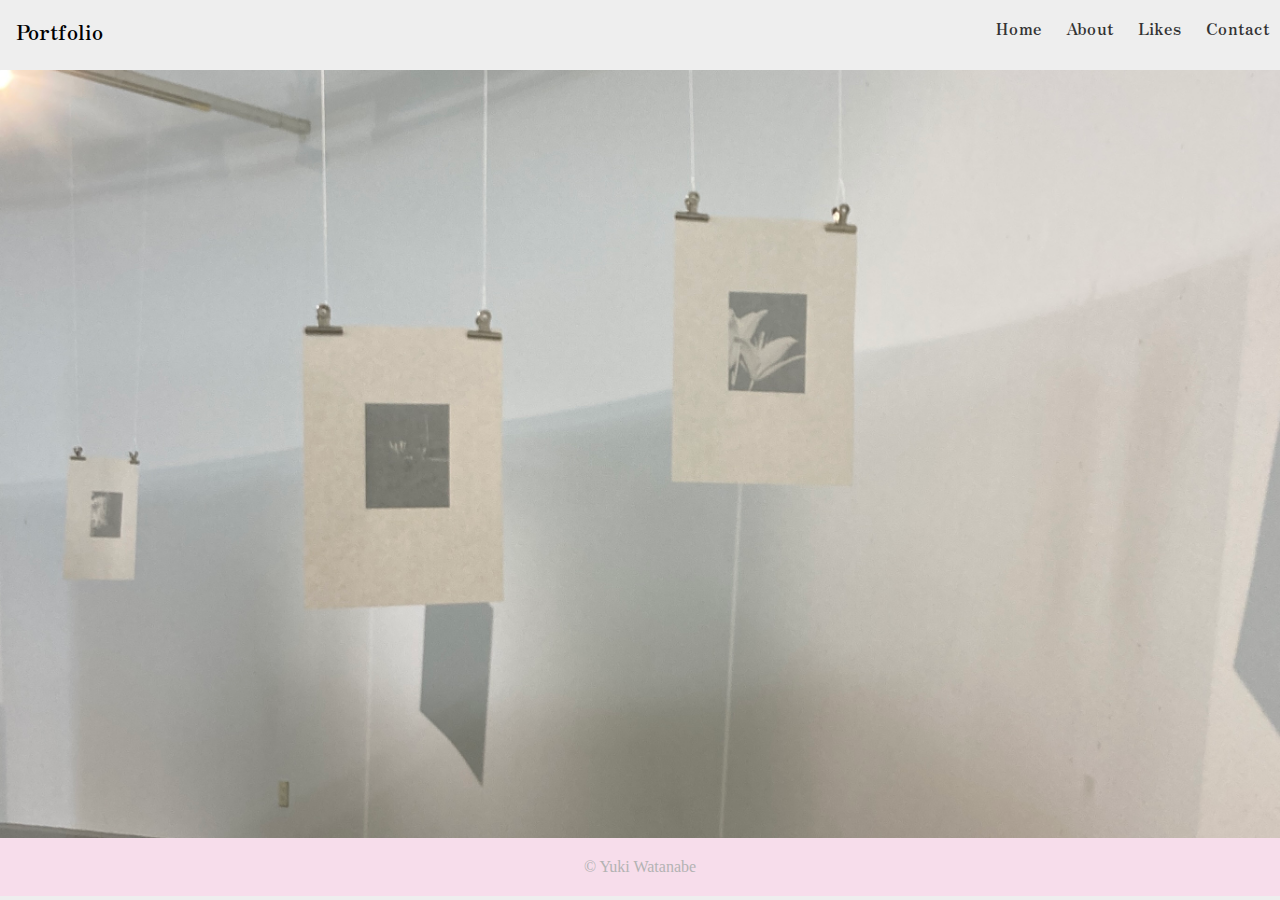
<file: index.html>
<!DOCTYPE html>
<html lang="ja">

<head>
        <meta charset="UTF-8">
        <meta name="viewport" content="width=device-width, initial-scale=1.0">
        <title>portfolio</title>
        <link rel="preconnect" href="https://fonts.googleapis.com">
        <link rel="preconnect" href="https://fonts.gstatic.com" crossorigin>
        <link href="https://fonts.googleapis.com/css2?family=Zen+Antique&display=swap" rel="stylesheet">
        <link rel="stylesheet" href="style.css">
</head>

<body id="about">
        <div id="wrap">
                <header>
                        <div class="box">

                                <h1><a half="index.htmi">Portfolio</a></h1>
                                <input type="checkbox" id="navBtn">
                                <label for="navBtn" class="open"><span></span></label>

                                <nav>
                                        <ul>
                                                <li><a href="index.html">Home</a></li>
                                                <li><a href="about.html">About</a></li>
                                                <li><a href="likes.html">Likes</a></li>
                                                <li><a href="contact.html">Contact</a></li>
                                        </ul>
                                </nav>
                        </div>

                        <div class="main-visual">
                                <img src="images/IMG_4307.jpg" alt="メインビジュアル">
                        </div>
                </header>

                <footer>
                        <p>© Yuki Watanabe</p>
                </footer>


</body>

</html>
</file>
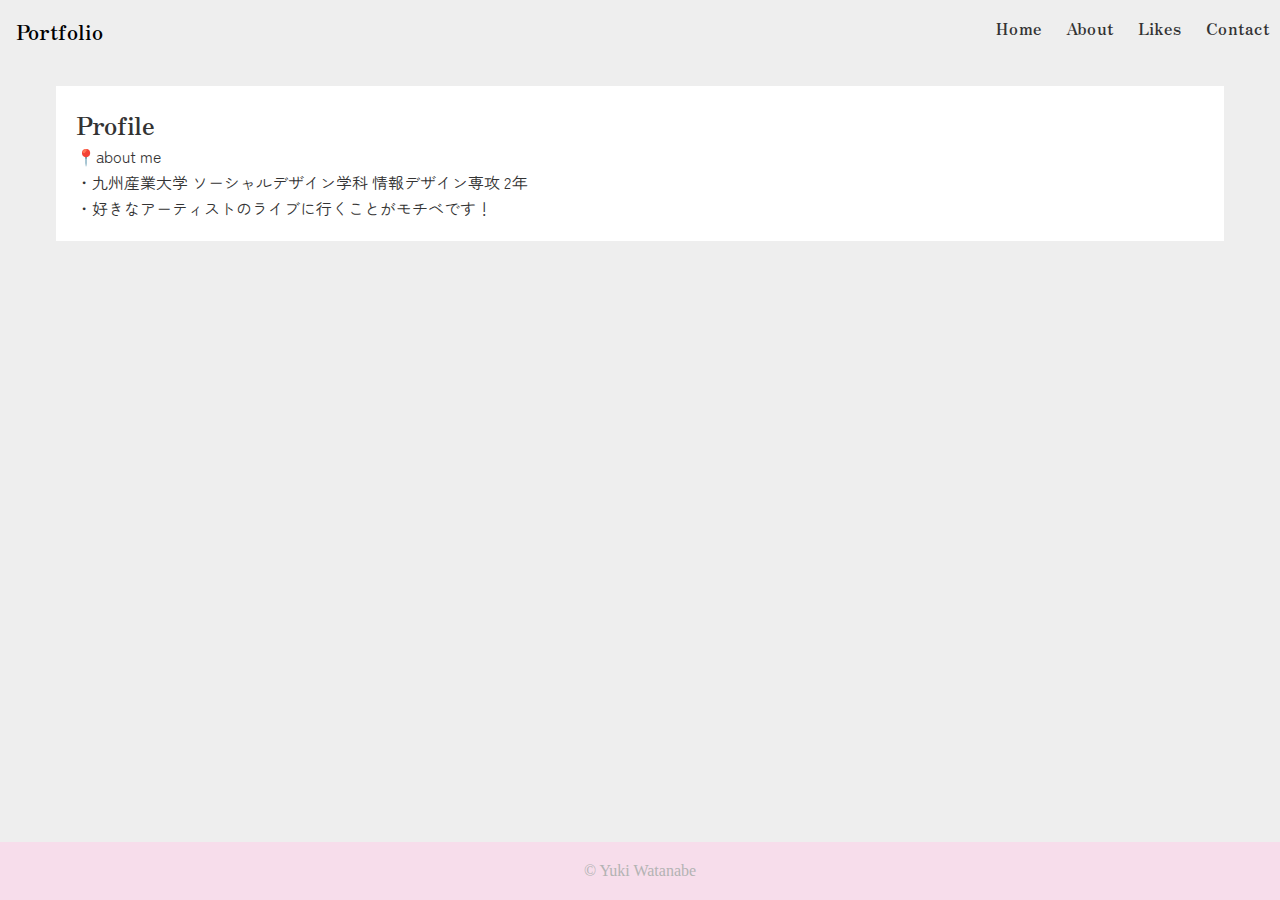
<file: about.html>
<!DOCTYPE html>
<html lang="ja">

<head>
	<meta charset="UTF-8">
	<meta name="viewport" content="width=device-width, initial-scale=1.0">
	<title>About | Single Column Web Page</title>
    <link rel="preconnect" href="https://fonts.googleapis.com">
    <link rel="preconnect" href="https://fonts.gstatic.com" crossorigin>
    <link href="https://fonts.googleapis.com/css2?family=Zen+Maru+Gothic&display=swap" rel="stylesheet">

	<link rel="preconnect" href="https://fonts.googleapis.com">
    <link rel="preconnect" href="https://fonts.gstatic.com" crossorigin>
    <link href="https://fonts.googleapis.com/css2?family=Zen+Antique&display=swap" rel="stylesheet">
	<link rel="stylesheet" href="style.css">
</head>

<body id="about">
	<div id="wrap">
	<header>
		<h1><a href="index.html">Portfolio</a></h1>

		<input type="checkbox" id="navBtn">  
		<label for="navBtn" class="open"><span></span></label>

		<nav>
			<ul>
				<li><a href="index.html">Home</a></li>
				<li><a href="about.html">About</a></li>
				<li><a href="likes.html">Likes</a></li>
				<li><a href="contact.html">Contact</a></li>
			</ul>
		</nav>
	</header>

	<main>
		<section>
			<h2>Profile</h2>
                            <p>📍about me</p>
			    <p>・九州産業大学 ソーシャルデザイン学科 情報デザイン専攻 2年</p>
				<p>・好きなアーティストのライブに行くことがモチベです！</p>
                
		</section>
	</main>

	<footer>
		<p>© Yuki Watanabe</p>
	</footer>
</div>
</body>

</html>
</file>
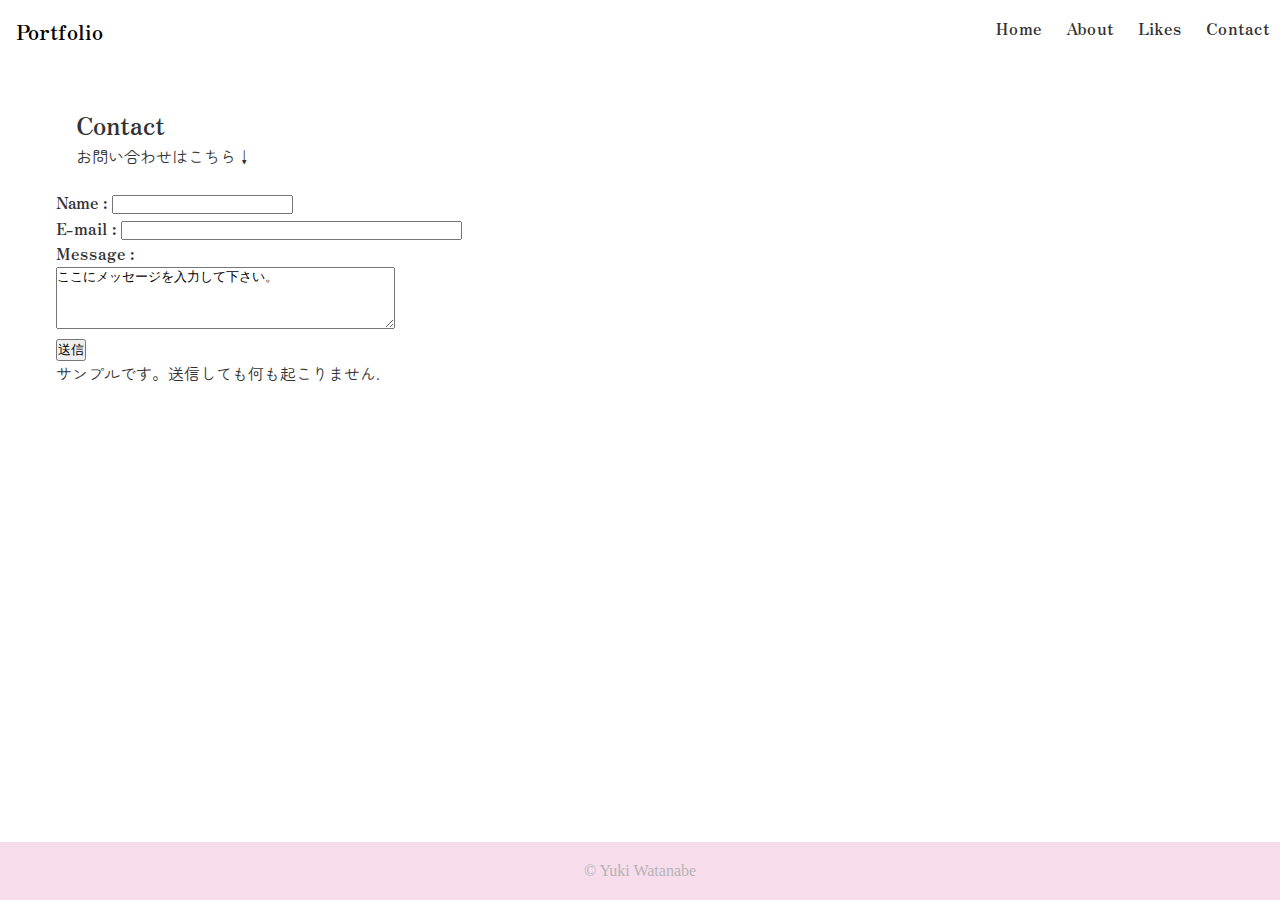
<file: contact.html>
<!DOCTYPE html>
<html lang="ja">

<head>
	<meta charset="UTF-8">
	<meta name="viewport" content="width=device-width, initial-scale=1.0">
	<title>Contact | Single Column Web Page</title>

	<link rel="preconnect" href="https://fonts.googleapis.com">
    <link rel="preconnect" href="https://fonts.gstatic.com" crossorigin>
    <link href="https://fonts.googleapis.com/css2?family=Zen+Maru+Gothic&display=swap" rel="stylesheet">

	<link rel="preconnect" href="https://fonts.googleapis.com">
    <link rel="preconnect" href="https://fonts.gstatic.com" crossorigin>
    <link href="https://fonts.googleapis.com/css2?family=Zen+Antique&display=swap" rel="stylesheet">

	<link rel="stylesheet" href="style.css">
</head>

<body id="contact">
	<div id="wrap">
	<header>
		<h1><a href="index.html">Portfolio</a></h1>

		<input type="checkbox" id="navBtn">  
		<label for="navBtn" class="open"><span></span></label>

		<nav>
			<ul>
				<li><a href="index.html">Home</a></li>
				<li><a href="about.html">About</a></li>
				<li><a href="likes.html">Likes</a></li>
				<li><a href="contact.html">Contact</a></li>
			</ul>
		</nav>
	</header>

	<main>
		<section>
			<h2>Contact</h2>
            <p>お問い合わせはこちら↓</p>
		</section>
		<form action="" method="">
			Name : <input type="text" name="name"><br>
			E-mail : <input type="email" name="email" size="40"><br>
			Message : <br>
			<textarea name="message" rows="4" cols="40">ここにメッセージを入力して下さい。</textarea><br>
			
			<input type="submit" name="submit" value="送信"><br>
		</form>
			<p>サンプルです。送信しても何も起こりません.</p>
	
	</main>

        
        <footer>
            <p>© Yuki Watanabe </p>
        </footer>    

</div>


</body>

</html>
</file>
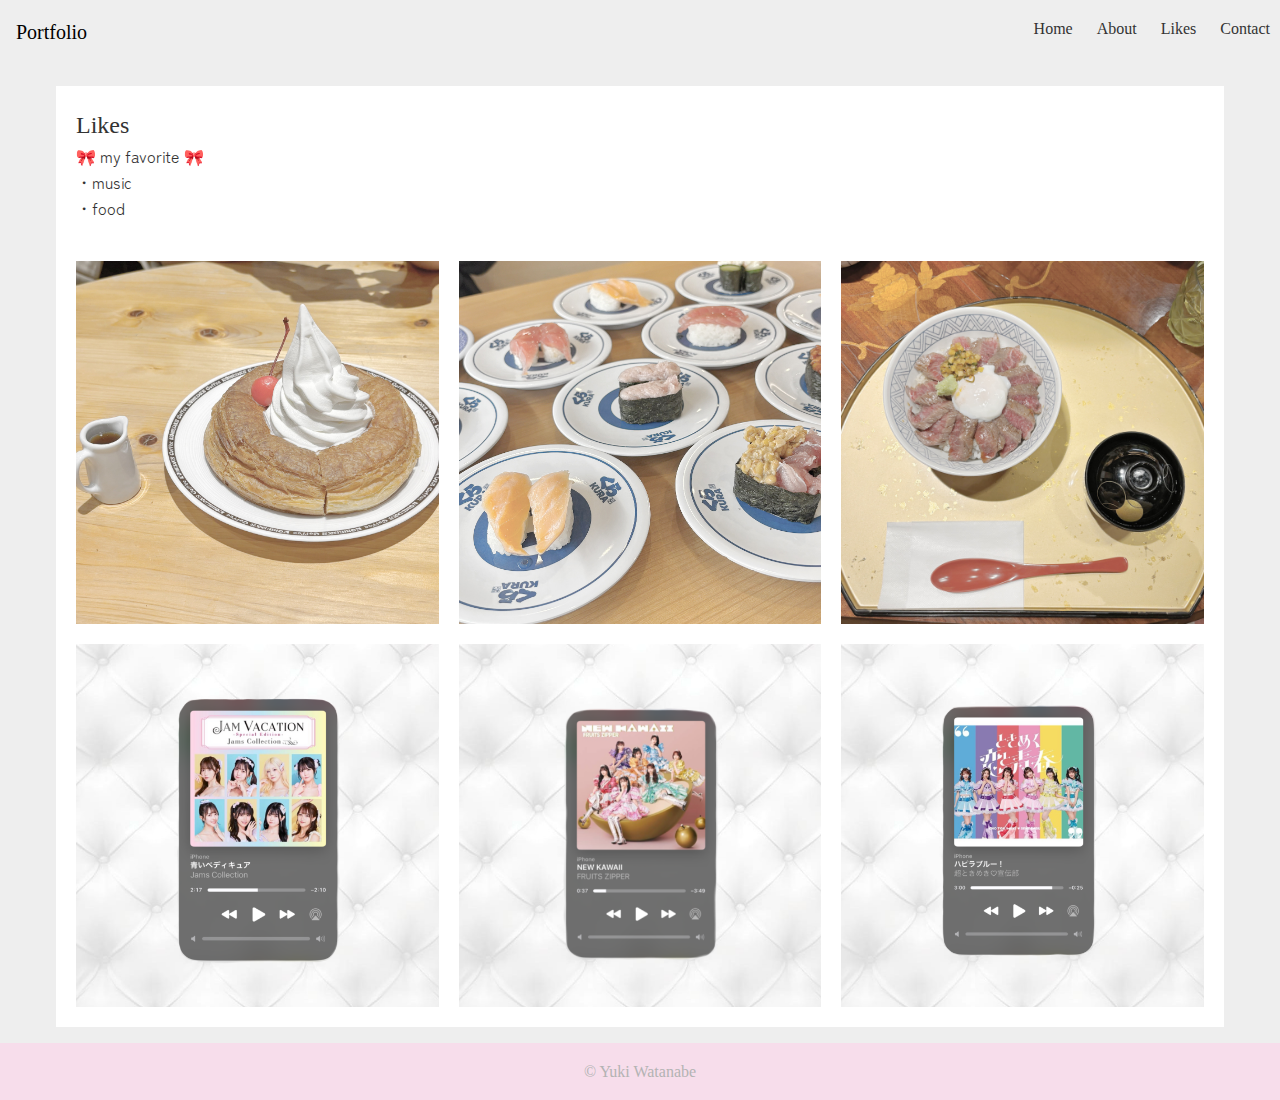
<file: likes.html>
<!DOCTYPE html>
<html lang="ja">

<head>
      <meta charset="UTF-8">
      <meta name="viewport" content="width=device-width, initial-scale=1.0">
      <title>Likes| Single Column Web Page</title>
      <link rel="preconnect" href="https://fonts.googleapis.com">
      <link rel="preconnect" href="https://fonts.gstatic.com" crossorigin>
      <link href="https://fonts.googleapis.com/css2?family=Zen+Maru+Gothic&display=swap" rel="stylesheet">
      <title>portfolio</title>
      <link rel="stylesheet" href="style.css">
</head>

<body id="about">
    <div id="wrap">
    <header>
            <h1><a half="index.htmi">Portfolio</a></h1>

    <nav>
            <ul>
             <li><a href="index.html">Home</a></li>
             <li><a href="about.htmkl">About</a></li>
             <li><a href="likes.html">Likes</a></li>
             <li><a href="contact.html">Contact</a></li>
            </ul>
    </nav>

            
    </header>

    <main>
        <section>
                <h2>Likes</h2>
                    <p>🎀 my favorite 🎀 </p>
                    <p>・music</p>
                    <p>・food</p>
        
        </section>
        <section class="sec03">
                <div class="img">
                  <img src="images/IMG_9523 2.jpg" alt="">
                  <img src="images/IMG_9522 2.jpg" alt="">
                  <img src="images/IMG_9527 2.jpg" alt="">
                  <img src="images/無題226_20240626155625.PNG" alt="">
                  <img src="images/無題226_20240626155900.PNG" alt="">
                  <img src="images/無題226_20240626160104.PNG" alt="">
                  </div>
        </section>
        
</main>


    <footer>
        <p>© Yuki Watanabe</p>
    </footer>
        
</div>    
</body>                 
</html>
</file>
<file: style.css>
@charset "UTF-8";

* {
    margin: 0;
    padding: 0;
    list-style: none;
    text-decoration: none;
    box-sizing: border-box;
  }
  
  img {
    width: 100%;
    height: auto;
    vertical-align: bottom;
  }

body {
  line-height: 1.6;
  color: #333;
    height: 100%;
  }

body#about {
    background: #EEE;
  }  
  
#wrap {
    display: flex;
    flex-direction: column;
    min-height: 100vh;
    overflow: hidden;
}


/* header */
header {
  position: relative;  
}

.box{
  min-height: 70px;
  position: relative;  
}

header h1 {
  /* text-align: center; */
  padding: 1rem;
  /* position: absolute; */  
  font-size: 20px;
}

header h1 a {
  color: rgb(0, 0, 0);
  font-family: "Zen Antique", serif;
  font-weight: 400;
  font-style: normal;

}

#navBtn {
  display: none;
}

.open {
  cursor: pointer;
  position: absolute;
  top: 10px;
  right: 10px;
  display: block;
  z-index: 100;
  width: 40px;
  height: 40px;
  border: 1px solid rgb(0, 0, 0);
  border-radius: 2px;
}

/*humburger button*/

.open::before,
.open::after {
  content: "";
}

.open span,
.open::before,
.open::after {
  content: "";
  position: absolute;
  top: 18px;
  left: 30%;
  width: 40%;
  border-bottom: 2px solid #333;
  transition: transform .5s;
}

.open::before {
  transform: translateY(-8px);
}

.open::after {
  transform: translateY(8px);
}

/*close button*/
#navBtn:checked + .open {
  background: #555;
}

#navBtn:checked + .open span {
  transform: scaleX(0);
}

#navBtn:checked + .open::before {
  transform: rotate(45deg);
}

#navBtn:checked + .open::after {
  transform: rotate(-45deg);
}

#navBtn:checked + .open span,
#navBtn:checked + .open::before,
#navBtn:checked + .open::after {
  border-bottom-color: #EEE;
}

nav {
  /* display: none; */
  height: 100vh;
  width: 300px;
  position: absolute;
  top: 0;
  right: -300px;
  z-index: 50;
  background-color: rgba(0, 0, 0, .5);
  transition: transform .5s;
}

#navBtn:checked ~ nav {
  display: block;
  transform: translateX(-300px);
}

nav ul {
  list-style: none;
  padding-bottom: 1rem;
  margin: 0;
  text-align: center;
}

nav ul li {
  /* display: inline-block; */
  margin: 0 10px;
  padding: 10px 0;
}

nav ul li a {
  text-decoration: none;
  font-weight: bold;
  color: #333;
  color: #EEE;
  color: rgb(0, 0, 0);
  font-family: "Zen Antique", serif;
  font-weight: 400;
  font-style: normal;

}
  
/* main contents */
main {
    padding: 1rem;
    flex-grow: 1;
    max-width: 1200px;
    margin: 0 auto;
    width: 100%;
  }

main h2{
  font-optical-sizing: auto;
  font-weight: 20;
  font-family: "Zen Antique", serif;
  font-weight: 400;
  font-style: normal;
  }

main p{
    font-family: "Zen Maru Gothic", serif;
    font-weight: 400;
    font-style: normal;
  }

section {
    background: #FFF;
    padding: 20px;
    width: 100%;
  }  

  .img{
    display: grid;
    grid-template-columns: 1fr;
    gap: 20px;
  }

form{
  font-family: "Zen Antique", serif;
  font-weight: 400;
  font-style: normal;
}

/* footer */
footer {
  background: rgb(247, 221, 235);
  color: #b3b3b3;
  text-align: center;
  padding: 1rem;
  width: 100%;
  /* position:absolute; */
  /* bottom:0; */
}

/*タブレット用*/
@media all and (min-width: 600px) {
  .container {
    grid-template-columns: 1fr 1fr;
  }
  .img{
    grid-template-columns: 1fr 1fr 1fr;
  }
}

/*コンピュータ用*/
@media all and (min-width: 1025px) {
  header h1 {
    position: absolute;
    top: 0;
    left:0;
    font-optical-sizing: auto;
    font-weight: 50;
}


  nav {
    display: block;
    height: auto;
    width: 100%;
    position: static;
    background-color: transparent;
    min-height: 70px;
  }
  
nav ul{
  text-align: right;
  padding-top: 1rem;
}
  nav ul li {
    display: inline-block;
    padding: 0;
  }

  nav ul li a {
    color: #333;
  }

  #navBtn,
  .open {
    display: none;
  }

  .container {
    grid-template-columns: 1fr 1fr 1fr;
  }


a.pagetop {
  display: block;
  width: 50px;
  height: 50px;
  text-align: center;
  box-sizing: border-box;
  padding-top: 12px;
  border-top-left-radius: 10px;
  border-top-right-radius: 10px;
  background-color: #666;
  color: #FFF;
  position: fixed;
  bottom: 0;
  right: 20px;
}

html {
  scroll-behavior: smooth;
}


.container{
    display: flex;
    gap: 20px;
    flex-direction: row-reverse;
    
  }

  .column-img {
    flex: 1;
  }
  
  .column-text {
    flex: 2;
  }

.sticky {
    position: sticky;
    top: 0;
    width: 100%;
    z-index: 1000;
    background-color: #FFF;
  }

  
}
</file>
